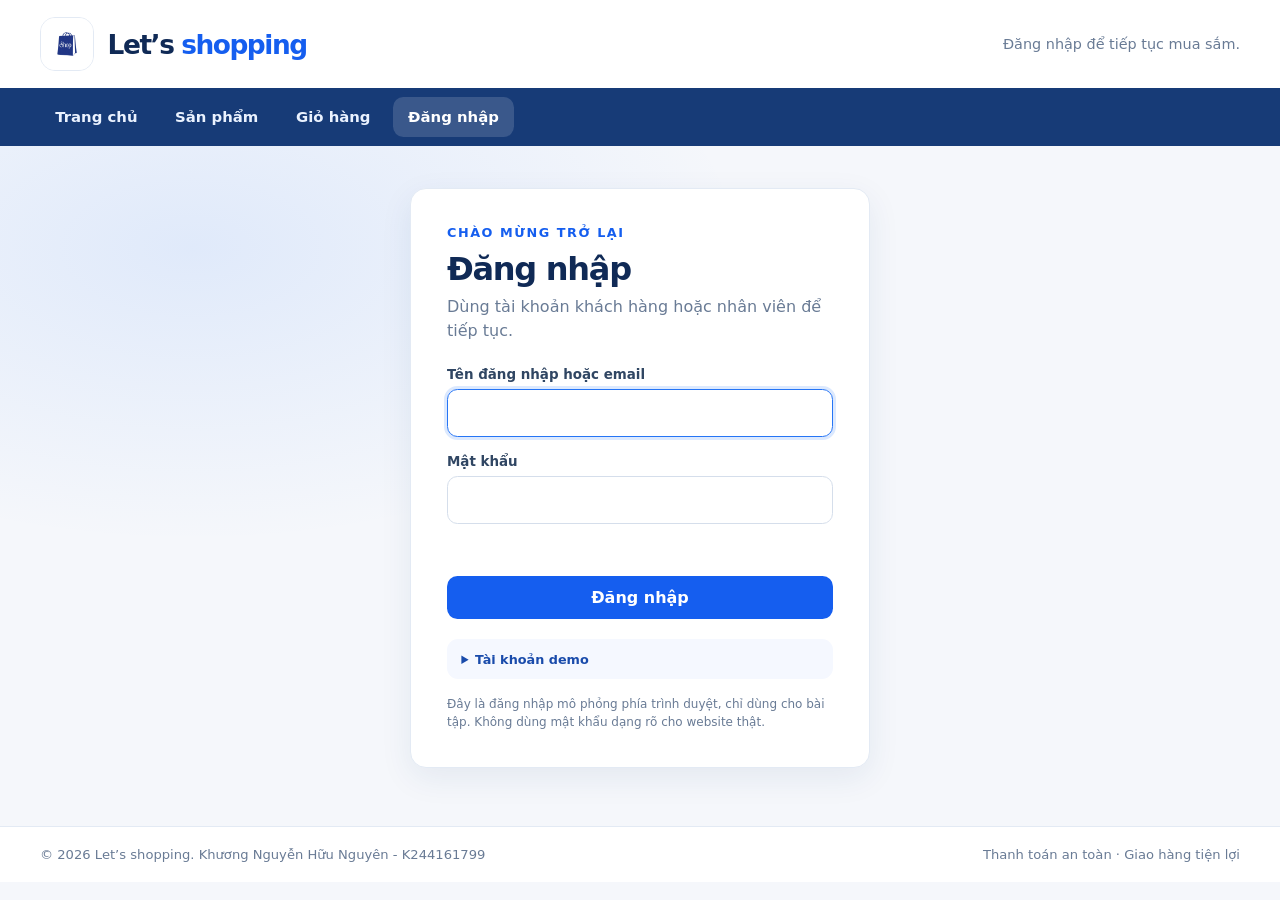
<file: dashboard.html>
<!DOCTYPE html>
<html lang="vi">
<head>
  <meta charset="UTF-8">
  <meta name="viewport" content="width=device-width, initial-scale=1">
  <meta name="description" content="Dashboard nhân viên Let’s shopping: thống kê đơn hàng, doanh thu và sản phẩm đã bán.">
  <meta name="theme-color" content="#155eef">
  <title>Dashboard nhân viên — Let’s shopping</title>
  <link rel="stylesheet" href="css/base.css">
  <link rel="stylesheet" href="css/responsive.css">
  <link rel="stylesheet" href="css/auth.css">
  <link rel="stylesheet" href="css/dashboard.css">
  <script src="js/dashboard.js" defer></script>
</head>
<body>
  <header class="site-header">
    <div class="header-inner">
      <a class="brand" href="index.html" aria-label="Let’s shopping — Trang chủ">
        <img src="logo.jpg" alt="Logo Let’s shopping" width="54" height="54">
        <span class="brand-name">Let’s <span>shopping</span></span>
      </a>
      <p class="header-note" id="staff-welcome">Dashboard nhân viên</p>
    </div>
    <nav class="site-nav" aria-label="Điều hướng chính">
      <div class="nav-inner">
        <a class="nav-link" href="index.html">Trang chủ</a>
        <a class="nav-link" href="index.html#products">Sản phẩm</a>
        <a class="nav-link" href="orders.html">Giỏ hàng</a>
        <a class="nav-link" id="dashboard-account-link" href="login.html">Đăng nhập</a>
      </div>
    </nav>
  </header>

  <main class="dashboard-page">
    <header class="dashboard-heading">
      <div>
        <p class="eyebrow dashboard-eyebrow">Quản lý bán hàng</p>
        <h1>Dashboard nhân viên</h1>
        <p class="dashboard-subtitle">Theo dõi đơn hàng, doanh thu và sản phẩm được khách hàng lựa chọn.</p>
      </div>
      <span class="dashboard-period" id="dashboard-period">Dữ liệu đang tải…</span>
    </header>

    <section class="dashboard-notice" id="dashboard-notice" role="status" aria-live="polite" hidden></section>
    <section class="dashboard-metrics" aria-label="Tổng quan bán hàng">
      <article class="metric-card">
        <span class="metric-label">Tổng đơn hàng</span>
        <strong class="metric-value" id="metric-orders">—</strong>
        <span class="metric-caption" id="metric-order-caption">Đơn trong dữ liệu</span>
      </article>
      <article class="metric-card">
        <span class="metric-label">Đơn đã thanh toán</span>
        <strong class="metric-value" id="metric-paid-orders">—</strong>
        <span class="metric-caption">Không gồm đơn hủy/hoàn</span>
      </article>
      <article class="metric-card metric-card-highlight">
        <span class="metric-label">Doanh thu ghi nhận</span>
        <strong class="metric-value" id="metric-revenue">—</strong>
        <span class="metric-caption">Từ đơn đã thanh toán</span>
      </article>
      <article class="metric-card">
        <span class="metric-label">Sản phẩm đã bán</span>
        <strong class="metric-value" id="metric-units">—</strong>
        <span class="metric-caption">Tổng số lượng trong đơn hợp lệ</span>
      </article>
    </section>

    <section class="dashboard-section" aria-labelledby="top-products-title">
      <div class="section-heading">
        <div>
          <h2 id="top-products-title">Sản phẩm bán chạy</h2>
          <p>Xếp theo số lượng đã bán trong các đơn đã thanh toán.</p>
        </div>
      </div>
      <div class="top-products-grid" id="top-products" aria-live="polite"></div>
    </section>

    <section class="dashboard-section orders-dashboard-section" aria-labelledby="order-history-title">
      <div class="section-heading">
        <div>
          <h2 id="order-history-title">Thống kê đơn hàng</h2>
          <p id="orders-summary">Tổng hợp đơn mẫu và đơn phát sinh từ thanh toán demo.</p>
        </div>
      </div>
      <form class="dashboard-filters" id="dashboard-filters">
        <div class="field">
          <label for="status-filter">Trạng thái</label>
          <select id="status-filter" name="status">
            <option value="">Tất cả trạng thái</option>
            <option value="completed">Hoàn thành</option>
            <option value="shipped">Đang giao</option>
            <option value="processing">Đang xử lý</option>
            <option value="pending">Chờ xử lý</option>
            <option value="cancelled">Đã hủy</option>
            <option value="refunded">Đã hoàn tiền</option>
          </select>
        </div>
        <div class="field">
          <label for="date-from">Từ ngày</label>
          <input id="date-from" name="from" type="date">
        </div>
        <div class="field">
          <label for="date-to">Đến ngày</label>
          <input id="date-to" name="to" type="date">
        </div>
        <button class="button button-primary dashboard-filter-button" type="submit">Lọc đơn hàng</button>
        <button class="button button-secondary dashboard-reset-button" type="reset">Xóa lọc</button>
      </form>
      <p class="dashboard-order-count" id="dashboard-order-count" aria-live="polite"></p>
      <div class="dashboard-table-wrap">
        <table class="orders-table dashboard-table">
          <thead>
            <tr>
              <th scope="col">Mã đơn</th>
              <th scope="col">Ngày tạo</th>
              <th scope="col">Khách hàng</th>
              <th scope="col">Nhân viên</th>
              <th scope="col">Số mặt hàng</th>
              <th scope="col">Tổng tiền</th>
              <th scope="col">Trạng thái</th>
            </tr>
          </thead>
          <tbody id="dashboard-orders"></tbody>
        </table>
      </div>
    </section>
  </main>

  <footer class="site-footer">
    <div class="footer-inner">
      <span>© 2026 Let’s shopping. Khương Nguyễn Hữu Nguyên - K244161799</span>
      <span>Dashboard nhân viên · Dữ liệu demo trên trình duyệt</span>
    </div>
  </footer>
</body>
</html>
</file>
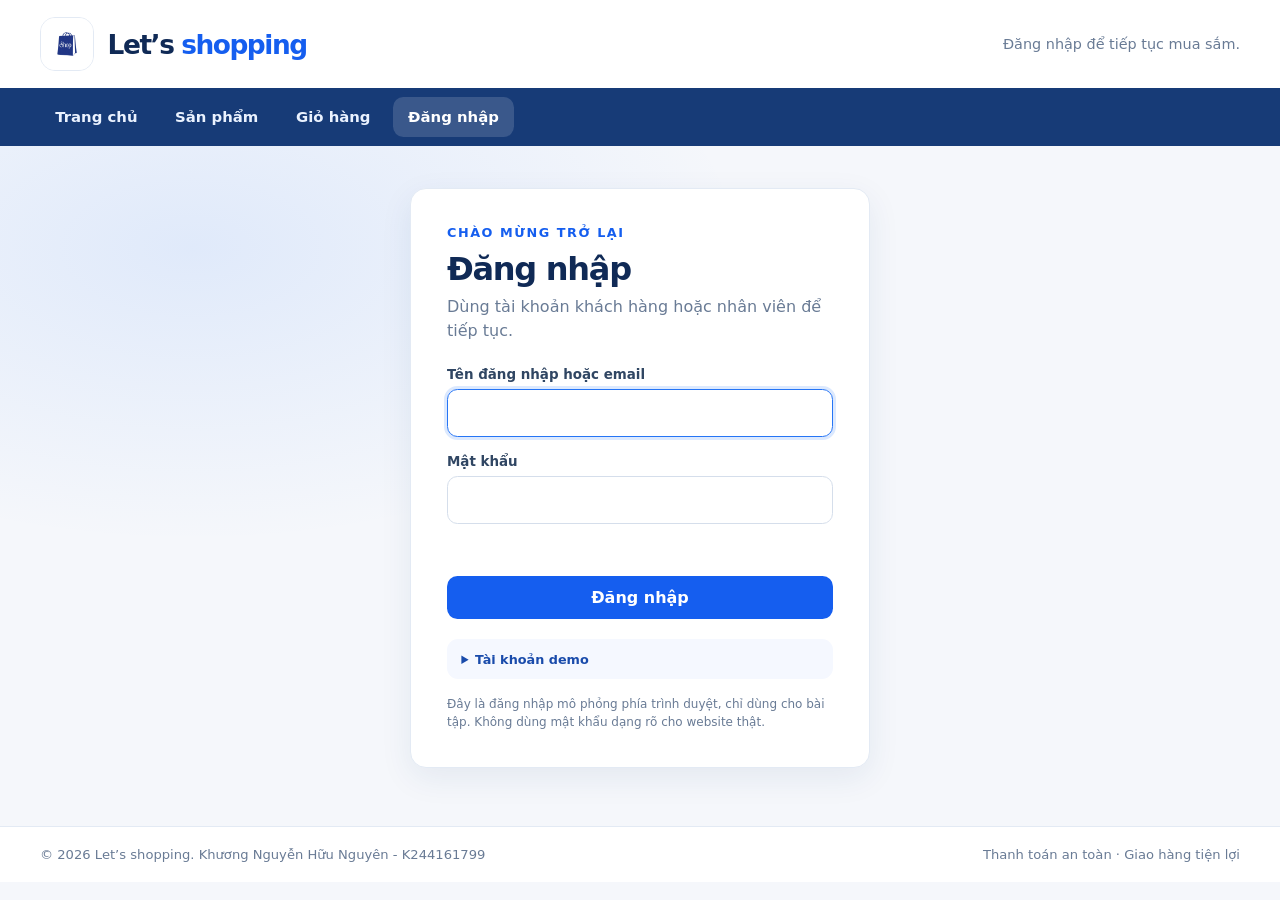
<file: login.html>
<!DOCTYPE html>
<html lang="vi">
<head>
  <meta charset="UTF-8">
  <meta name="viewport" content="width=device-width, initial-scale=1">
  <meta name="description" content="Đăng nhập tài khoản khách hàng hoặc nhân viên Let’s shopping.">
  <meta name="theme-color" content="#155eef">
  <title>Đăng nhập — Let’s shopping</title>
  <link rel="stylesheet" href="css/base.css">
  <link rel="stylesheet" href="css/responsive.css">
  <link rel="stylesheet" href="css/auth.css">
  <script src="js/login.js" defer></script>
</head>
<body>
  <header class="site-header">
    <div class="header-inner">
      <a class="brand" href="index.html" aria-label="Let’s shopping — Trang chủ">
        <img src="logo.jpg" alt="Logo Let’s shopping" width="54" height="54">
        <span class="brand-name">Let’s <span>shopping</span></span>
      </a>
      <p class="header-note">Đăng nhập để tiếp tục mua sắm.</p>
    </div>
    <nav class="site-nav" aria-label="Điều hướng chính">
      <div class="nav-inner">
        <a class="nav-link" href="index.html">Trang chủ</a>
        <a class="nav-link" href="index.html#products">Sản phẩm</a>
        <a class="nav-link" href="orders.html">Giỏ hàng</a>
        <a class="nav-link" href="login.html" aria-current="page">Đăng nhập</a>
      </div>
    </nav>
  </header>

  <main class="auth-page">
    <section class="auth-card" aria-labelledby="login-title">
      <div class="auth-heading">
        <p class="eyebrow">Chào mừng trở lại</p>
        <h1 id="login-title">Đăng nhập</h1>
        <p>Dùng tài khoản khách hàng hoặc nhân viên để tiếp tục.</p>
      </div>
      <form id="login-form">
        <div class="field">
          <label for="username">Tên đăng nhập hoặc email</label>
          <input id="username" name="username" type="text" autocomplete="username" minlength="3" maxlength="120" required autofocus>
        </div>
        <div class="field">
          <label for="password">Mật khẩu</label>
          <input id="password" name="password" type="password" autocomplete="current-password" minlength="8" maxlength="128" required>
        </div>
        <p class="auth-feedback" id="login-feedback" role="status" aria-live="polite"></p>
        <button class="button button-primary auth-submit" type="submit">Đăng nhập</button>
      </form>
      <details class="demo-accounts">
        <summary>Tài khoản demo</summary>
        <p>Khách hàng: <code>customer001</code> / <code>CustDemo!001</code></p>
        <p>Nhân viên: <code>employee01</code> / <code>EmpDemo!01</code></p>
      </details>
      <p class="auth-warning">Đây là đăng nhập mô phỏng phía trình duyệt, chỉ dùng cho bài tập. Không dùng mật khẩu dạng rõ cho website thật.</p>
    </section>
  </main>

  <footer class="site-footer">
    <div class="footer-inner">
      <span>© 2026 Let’s shopping. Khương Nguyễn Hữu Nguyên - K244161799</span>
      <span>Thanh toán an toàn · Giao hàng tiện lợi</span>
    </div>
  </footer>
</body>
</html>
</file>
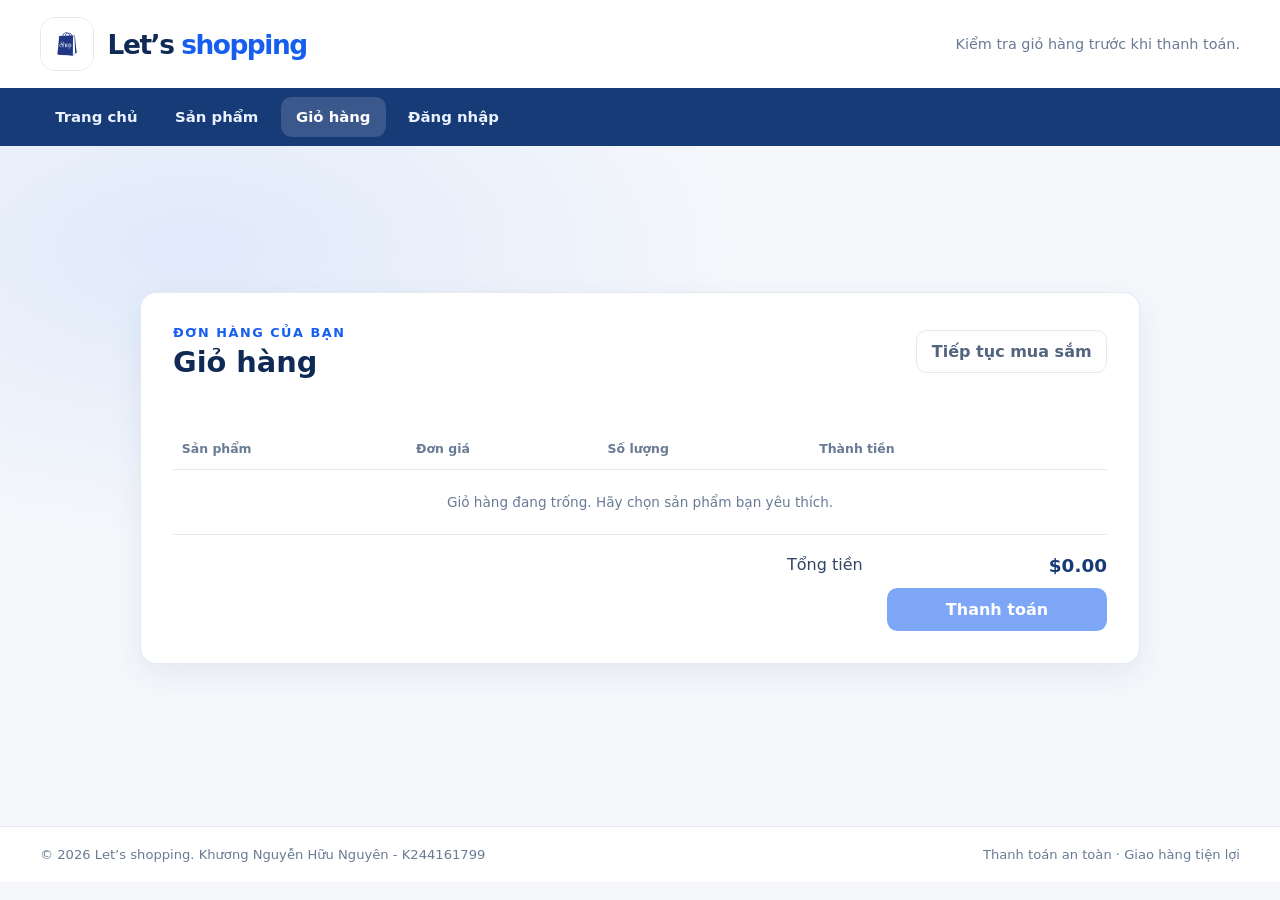
<file: orders.html>
<!DOCTYPE html>
<html lang="vi">
<head>
  <meta charset="UTF-8">
  <meta name="viewport" content="width=device-width, initial-scale=1">
  <meta name="description" content="Xem và cập nhật giỏ hàng Let’s shopping.">
  <meta name="theme-color" content="#155eef">
  <title>Giỏ hàng — Let’s shopping</title>
  <link rel="stylesheet" href="css/base.css">
  <link rel="stylesheet" href="css/responsive.css">
  <link rel="stylesheet" href="css/auth.css">
  <script src="js/orders.js" defer></script>
</head>
<body>
  <header class="site-header">
    <div class="header-inner">
      <a class="brand" href="index.html" aria-label="Let’s shopping — Trang chủ">
        <img src="logo.jpg" alt="Logo Let’s shopping" width="54" height="54">
        <span class="brand-name">Let’s <span>shopping</span></span>
      </a>
      <p class="header-note">Kiểm tra giỏ hàng trước khi thanh toán.</p>
    </div>
    <nav class="site-nav" aria-label="Điều hướng chính">
      <div class="nav-inner">
        <a class="nav-link" href="index.html">Trang chủ</a>
        <a class="nav-link" href="index.html#products">Sản phẩm</a>
        <a class="nav-link" href="orders.html" aria-current="page">Giỏ hàng</a>
        <a class="nav-link" href="login.html">Đăng nhập</a>
      </div>
    </nav>
  </header>
  <main class="auth-page">
    <section class="orders-card" aria-labelledby="orders-title">
      <header class="orders-heading">
        <div>
          <p class="eyebrow">Đơn hàng của bạn</p>
          <h1 id="orders-title">Giỏ hàng</h1>
        </div>
        <a class="button button-secondary" href="index.html#products">Tiếp tục mua sắm</a>
      </header>
      <p class="orders-feedback" id="orders-feedback" role="status" aria-live="polite"></p>
      <div class="orders-table-wrap">
        <table class="orders-table">
          <thead>
            <tr>
              <th scope="col">Sản phẩm</th>
              <th scope="col">Đơn giá</th>
              <th scope="col">Số lượng</th>
              <th scope="col">Thành tiền</th>
              <th scope="col"><span class="visually-hidden">Thao tác</span></th>
            </tr>
          </thead>
          <tbody id="cart-table-body"></tbody>
        </table>
      </div>
      <div class="orders-summary">
        <p>Tổng tiền <strong id="cart-grand-total">$0.00</strong></p>
        <button class="button button-primary" id="orders-checkout" type="button" disabled>Thanh toán</button>
      </div>
    </section>
  </main>
  <footer class="site-footer">
    <div class="footer-inner">
      <span>© 2026 Let’s shopping. Khương Nguyễn Hữu Nguyên - K244161799</span>
      <span>Thanh toán an toàn · Giao hàng tiện lợi</span>
    </div>
  </footer>
</body>
</html>
</file>
<file: css/base.css>
:root {
      color-scheme: light;
      --blue-950: #102a56;
      --blue-900: #173b77;
      --blue-800: #194bab;
      --blue-700: #155eef;
      --blue-600: #2675f5;
      --blue-100: #eaf2ff;
      --blue-50: #f5f8ff;
      --ink: #172b4d;
      --muted: #697b95;
      --line: #e3eaf4;
      --surface: #ffffff;
      --page: #f5f7fb;
      --success: #07805b;
      --shadow: 0 10px 32px rgb(23 59 119 / 8%);
      font-family: Inter, ui-sans-serif, system-ui, -apple-system, BlinkMacSystemFont, "Segoe UI", sans-serif;
      font-synthesis: none;
      text-rendering: optimizeLegibility;
    }

    * { box-sizing: border-box; }
    html { scroll-behavior: smooth; }
    body { margin: 0; background: var(--page); color: var(--ink); }
    button, input, select { font: inherit; }
    a { color: inherit; }
    .skip-link {
      position: absolute;
      top: -4rem;
      left: 1rem;
      z-index: 10;
      padding: .75rem 1rem;
      border-radius: .6rem;
      background: #fff;
      color: var(--blue-900);
    }
    .skip-link:focus { top: 1rem; }

    .site-header { background: var(--surface); }
    .header-inner, .nav-inner, .page-shell, .footer-inner {
      width: min(1200px, calc(100% - 40px));
      margin-inline: auto;
    }
    .header-inner {
      display: flex;
      align-items: center;
      justify-content: space-between;
      min-height: 88px;
      gap: 1.5rem;
    }
    .brand {
      display: inline-flex;
      align-items: center;
      gap: .85rem;
      min-width: 0;
      text-decoration: none;
    }
    .brand img {
      width: 54px;
      height: 54px;
      border: 1px solid var(--line);
      border-radius: 15px;
      object-fit: cover;
    }
    .brand-name {
      color: var(--blue-950);
      font-size: clamp(1.2rem, 3vw, 1.65rem);
      font-weight: 800;
      letter-spacing: -.055em;
      white-space: nowrap;
    }
    .brand-name span { color: var(--blue-700); }
    .header-note { color: var(--muted); font-size: .9rem; }

    .site-nav { position: relative; z-index: 20; background: var(--blue-900); }
    .nav-inner {
      display: flex;
      align-items: center;
      gap: .45rem;
      min-height: 58px;
    }
    .nav-link {
      display: inline-flex;
      align-items: center;
      min-height: 40px;
      padding: .55rem .95rem;
      border-radius: .65rem;
      color: #eaf2ff;
      font-size: .93rem;
      font-weight: 650;
      text-decoration: none;
      transition: background-color .18s ease, color .18s ease;
    }
    .nav-link[hidden] { display: none; }
    .cart-menu { position: relative; }
    .cart-toggle { border: 0; background: transparent; cursor: pointer; font-family: inherit; }
    .mini-cart {
      position: absolute;
      z-index: 1000;
      top: calc(100% + .55rem);
      right: 0;
      width: min(390px, calc(100vw - 28px));
      overflow: hidden;
      border: 1px solid var(--line);
      border-radius: .9rem;
      background: var(--surface);
      color: var(--ink);
      box-shadow: 0 18px 48px rgb(16 42 86 / 23%);
    }
    .mini-cart[hidden] { display: none; }
    .mini-cart-header { display: flex; align-items: center; justify-content: space-between; padding: 1rem 1rem .75rem; border-bottom: 1px solid var(--line); }
    .mini-cart-header h2 { margin: 0; color: var(--blue-950); font-size: 1rem; }
    .mini-cart-close { width: 32px; height: 32px; border: 0; border-radius: 50%; background: var(--blue-50); color: var(--blue-900); font-size: 1.25rem; cursor: pointer; }
    .mini-cart-items { display: grid; max-height: 300px; overflow-y: auto; padding: .25rem 1rem; }
    .mini-cart-item { display: grid; grid-template-columns: 48px minmax(0, 1fr) auto; align-items: center; gap: .7rem; padding: .75rem 0; border-bottom: 1px solid var(--line); }
    .mini-cart-image { width: 48px; height: 48px; padding: .2rem; border-radius: .4rem; background: #f8faff; object-fit: contain; }
    .mini-cart-item-details { display: grid; min-width: 0; gap: .2rem; font-size: .75rem; }
    .mini-cart-item-details strong { overflow: hidden; color: var(--blue-950); text-overflow: ellipsis; white-space: nowrap; }
    .mini-cart-item-details span { color: var(--muted); }
    .mini-cart-remove { padding: .25rem; border: 0; background: transparent; color: #b54708; font-size: .75rem; cursor: pointer; }
    .mini-cart-empty { margin: 0; padding: 1rem 0; color: var(--muted); font-size: .88rem; text-align: center; }
    .mini-cart-empty[hidden] { display: none; }
    .mini-cart-footer { padding: .85rem 1rem 1rem; background: #fbfcff; }
    .mini-cart-total, .checkout-total { display: flex; justify-content: space-between; gap: 1rem; margin: 0 0 .75rem; color: #304663; font-size: .9rem; }
    .mini-cart-total strong, .checkout-total strong { color: var(--blue-900); font-size: 1.05rem; }
    .mini-cart-checkout { width: 100%; }
    .mini-cart-checkout:disabled { cursor: not-allowed; opacity: .55; }
    .mini-cart-view-all { display: block; margin-top: .7rem; color: var(--blue-700); font-size: .82rem; font-weight: 700; text-align: center; text-decoration: none; }
    .mini-cart-view-all:hover { text-decoration: underline; }
    .mini-cart-note { margin: .55rem 0 0; color: #a13d1e; font-size: .78rem; line-height: 1.4; }
    .nav-link:hover, .nav-link:focus-visible, .nav-link[aria-current="page"] {
      background: rgb(255 255 255 / 15%);
      color: #fff;
      outline: none;
    }
    .cart-count {
      display: inline-grid;
      min-width: 1.35rem;
      height: 1.35rem;
      margin-left: .45rem;
      padding-inline: .25rem;
      place-items: center;
      border-radius: 99px;
      background: #fff;
      color: var(--blue-900);
      font-size: .75rem;
      font-weight: 800;
    }

    .page-shell { padding-block: 2rem 3.5rem; }
    .hero {
      position: relative;
      overflow: hidden;
      display: flex;
      align-items: center;
      justify-content: space-between;
      gap: 1.5rem;
      min-height: 205px;
      margin-bottom: 1.75rem;
      padding: clamp(1.5rem, 5vw, 3rem);
      border-radius: 1.25rem;
      background: linear-gradient(115deg, #123f91 0%, #155eef 58%, #6aa9ff 100%);
      box-shadow: var(--shadow);
      color: white;
    }
    .hero::after {
      position: absolute;
      top: -100px;
      right: -40px;
      width: 330px;
      height: 330px;
      border: 1px solid rgb(255 255 255 / 20%);
      border-radius: 50%;
      box-shadow: 0 0 0 38px rgb(255 255 255 / 6%), 0 0 0 78px rgb(255 255 255 / 5%);
      content: "";
      pointer-events: none;
    }
    .hero-copy { position: relative; z-index: 1; max-width: 640px; }
    .eyebrow {
      margin: 0 0 .65rem;
      color: #dceaff;
      font-size: .8rem;
      font-weight: 750;
      letter-spacing: .12em;
      text-transform: uppercase;
    }
    .hero h1 {
      margin: 0;
      font-size: clamp(1.75rem, 4vw, 2.8rem);
      letter-spacing: -.045em;
      line-height: 1.12;
    }
    .hero p:last-child { margin: .8rem 0 0; color: #e9f1ff; line-height: 1.6; }
    .hero-mark {
      position: relative;
      z-index: 1;
      display: grid;
      width: 104px;
      height: 104px;
      flex: 0 0 auto;
      place-items: center;
      border: 1px solid rgb(255 255 255 / 35%);
      border-radius: 28px;
      background: rgb(255 255 255 / 13%);
      font-size: 3rem;
      transform: rotate(7deg);
    }

    .content-layout {
      display: grid;
      grid-template-columns: 268px minmax(0, 1fr);
      align-items: start;
      gap: 1.5rem;
    }
    .filter-backdrop { display: none; }
    .filter-panel, .catalog-panel {
      border: 1px solid var(--line);
      border-radius: 1rem;
      background: var(--surface);
      box-shadow: var(--shadow);
    }
    .filter-panel { position: sticky; top: 1rem; padding: 1.25rem; }
    .filter-heading {
      display: flex;
      align-items: center;
      justify-content: space-between;
      gap: .5rem;
      margin-bottom: 1.25rem;
    }
    .filter-heading h2 { margin: 0; color: var(--blue-950); font-size: 1.12rem; }
    .filter-heading-actions { display: flex; align-items: center; gap: .5rem; }
    .filter-icon { color: var(--blue-700); font-size: 1.25rem; }
    .mobile-filter-close { display: none; }
    .field {     margin-bottom: 1.05rem;
    }
    .filter-fieldset {
    margin-inline: 0;
    padding: 0;
    border: 0; }
    .field label, .field legend {
      display: block;
      margin-bottom: .45rem;
      color: #304663;
      font-size: .84rem;
      font-weight: 700;
    }
    .field input, .field select {
      width: 100%;
      min-height: 44px;
      padding: .65rem .75rem;
      border: 1px solid #d5deeb;
      border-radius: .65rem;
      background: #fff;
      color: var(--ink);
    }
    .field input::placeholder { color: #91a0b5; }
    .field input:focus, .field select:focus {
      border-color: var(--blue-600);
      outline: 3px solid rgb(38 117 245 / 16%);
    }
    .price-fields { display: grid; grid-template-columns: 1fr 1fr; gap: .6rem; }
    .price-fields label { font-size: .76rem; }
    .price-fields input { min-width: 0; }
    .field-hint { margin: .4rem 0 0; color: var(--muted); font-size: .75rem; line-height: 1.45; }
    .stock-check {
      display: flex;
      align-items: center;
      gap: .55rem;
      margin: .1rem 0 1.1rem;
      color: #304663;
      font-size: .84rem;
      font-weight: 600;
    }
    .stock-check input { width: 17px; height: 17px; accent-color: var(--blue-700); }
    .filter-actions { display: grid; grid-template-columns: 1fr auto; gap: .6rem; }
    .button {
      display: inline-flex;
      align-items: center;
      justify-content: center;
      min-height: 43px;
      padding: .65rem .9rem;
      border: 1px solid transparent;
      border-radius: .65rem;
      font-weight: 750;
      text-decoration: none;
      cursor: pointer;
      transition: transform .15s ease, background-color .15s ease;
    }
    .button:hover { transform: translateY(-1px); }
    .button-primary { background: var(--blue-700); color: #fff; }
    .button-primary:hover { background: var(--blue-800); }
    .button-secondary { border-color: var(--line); background: #fff; color: #52647e; }
    .button-secondary:hover { background: var(--blue-50); }
    .button:focus-visible { outline: 3px solid rgb(38 117 245 / 30%); outline-offset: 2px; }

    .catalog-panel { min-width: 0; padding: clamp(1rem, 2vw, 1.5rem); }
    .catalog-header {
      display: flex;
      align-items: end;
      justify-content: space-between;
      gap: 1rem;
      margin-bottom: 1.2rem;
    }
    .catalog-tools { display: flex; align-items: center; gap: .75rem; }
    .mobile-filter-toggle { display: none; }
    .catalog-header h2 { margin: 0; color: var(--blue-950); font-size: 1.45rem; letter-spacing: -.035em; }
    .catalog-header p { margin: .35rem 0 0; color: var(--muted); font-size: .88rem; }
    .result-count { color: var(--blue-800); font-size: .84rem; font-weight: 750; white-space: nowrap; }
    .product-grid {
      display: grid;
      grid-template-columns: repeat(4, minmax(0, 1fr));
      gap: 1rem;
    }
    .product-card {
      display: grid;
      min-width: 0;
      grid-template-rows: 132px minmax(0, 1fr);
      overflow: hidden;
      border: 1px solid var(--line);
      border-radius: .9rem;
      background: #fff;
      transition: box-shadow .2s ease, transform .2s ease;
    }
    .product-card:hover { box-shadow: 0 12px 28px rgb(23 59 119 / 12%); transform: translateY(-3px); }
    .product-image-wrap {
      position: relative;
      display: grid;
      min-width: 0;
      min-height: 0;
      overflow: hidden;
      place-items: center;
      background: #f8faff;
    }
    .product-image {
      position: absolute;
      inset: .65rem;
      display: block;
      width: calc(100% - 1.3rem);
      height: calc(100% - 1.3rem);
      max-width: calc(100% - 1.3rem);
      max-height: calc(100% - 1.3rem);
      object-fit: contain;
    }
    .product-rating-badge {
      position: absolute;
      z-index: 1;
      top: .55rem;
      left: .55rem;
      display: inline-flex;
      align-items: center;
      gap: .2rem;
      padding: .3rem .48rem;
      border: 1px solid rgb(255 255 255 / 75%);
      border-radius: 99px;
      background: rgb(255 255 255 / 94%);
      color: #9a6300;
      box-shadow: 0 2px 8px rgb(16 42 86 / 12%);
      font-size: .75rem;
      font-weight: 800;
    }
    .product-info {
      display: flex;
      min-width: 0;
      flex-direction: column;
      padding: .85rem;
      border-top: 1px solid var(--line);
    }
    .product-category {
      margin: 0 0 .45rem;
      color: var(--blue-700);
      font-size: .68rem;
      font-weight: 800;
      letter-spacing: .08em;
      text-transform: uppercase;
    }
    .product-title {
      display: -webkit-box;
      overflow: hidden;
      min-height: 2.7em;
      margin: 0;
      color: #203653;
      font-size: .88rem;
      font-weight: 700;
      line-height: 1.4;
      -webkit-box-orient: vertical;
      -webkit-line-clamp: 2;
    }
    .product-rating { margin: .55rem 0; color: #d58b00; font-size: .8rem; }
    .product-rating span { color: var(--muted); }
    .product-meta { display: flex; align-items: center; justify-content: space-between; gap: .5rem; margin-top: auto; }
    .product-price { color: var(--blue-900); font-size: 1.08rem; font-weight: 850; }
    .product-color { overflow-wrap: anywhere; color: var(--muted); font-size: .74rem; text-align: right; }
    .product-stock { margin: .5rem 0 .7rem; color: var(--success); font-size: .74rem; font-weight: 650; }
    .product-stock.out-of-stock { color: #b54708; }
    .product-actions { display: grid; grid-template-columns: repeat(2, minmax(0, 1fr)); gap: .45rem; }
    .product-actions .add-button { grid-column: 1 / -1; }
    .product-actions .button { min-width: 0; min-height: 39px; padding: .45rem .35rem; font-size: .72rem; line-height: 1.25; text-align: center; }
    .rating-detail-button { border-color: var(--line); background: #fff; color: var(--blue-800); }
    .rating-detail-button:hover { background: var(--blue-50); }
    .product-actions .button:disabled { cursor: not-allowed; opacity: .55; }
    .quick-view-dialog {
      width: min(680px, calc(100% - 32px));
      max-width: none;
      max-height: min(85vh, 760px);
      padding: 0;
      overflow: auto;
      border: 0;
      border-radius: 1rem;
      background: var(--surface);
      color: var(--ink);
      box-shadow: 0 24px 70px rgb(16 42 86 / 25%);
    }
    .quick-view-dialog::backdrop { background: rgb(16 42 86 / 58%); backdrop-filter: blur(3px); }
    .quick-view-content { position: relative; display: grid; grid-template-columns: minmax(0, .9fr) minmax(0, 1.1fr); }
    .quick-view-image { width: 100%; height: 100%; min-height: 300px; padding: 1.5rem; background: #f8faff; object-fit: contain; }
    .quick-view-details { align-self: center; padding: 2rem 1.5rem; }
    .quick-view-details h2 { margin: 0; color: var(--blue-950); font-size: 1.35rem; line-height: 1.3; }
    .quick-view-description { max-height: 8rem; overflow: auto; color: var(--muted); font-size: .9rem; line-height: 1.6; }
    .quick-view-variant { color: #304663; font-size: .86rem; font-weight: 650; }
    .quick-view-close-form { position: absolute; z-index: 1; top: .65rem; right: .65rem; }
    .quick-view-close { display: grid; width: 38px; height: 38px; padding: 0; place-items: center; border: 0; border-radius: 50%; background: #fff; color: var(--blue-950); box-shadow: 0 2px 10px rgb(16 42 86 / 14%); font-size: 1.6rem; cursor: pointer; }
    .rating-detail-dialog {
      width: min(540px, calc(100% - 32px));
      max-width: none;
      max-height: 85vh;
      padding: 0;
      overflow: auto;
      border: 0;
      border-radius: 1rem;
      background: var(--surface);
      color: var(--ink);
      box-shadow: 0 24px 70px rgb(16 42 86 / 25%);
    }
    .rating-detail-dialog::backdrop { background: rgb(16 42 86 / 58%); backdrop-filter: blur(3px); }
    .rating-detail-content { position: relative; padding: 1.5rem; }
    .rating-detail-content h2 { margin: 0; padding-right: 2rem; color: var(--blue-950); font-size: 1.25rem; }
    .rating-detail-summary { color: var(--muted); font-size: .88rem; }
    .rating-review-list { display: grid; gap: .7rem; margin: 1rem 0 0; padding: 0; list-style: none; }
    .rating-review { padding: .8rem; border: 1px solid var(--line); border-radius: .7rem; background: #fbfcff; }
    .rating-review-header { display: flex; align-items: center; justify-content: space-between; gap: .75rem; }
    .rating-review-customer { color: var(--blue-950); font-size: .88rem; font-weight: 750; }
    .rating-review-score { color: #a76b00; font-size: .84rem; font-weight: 750; white-space: nowrap; }
    .rating-review-date { margin: .25rem 0; color: var(--muted); font-size: .74rem; }
    .rating-review-comment { margin: .35rem 0 0; color: #304663; font-size: .85rem; line-height: 1.5; }
    .checkout-dialog {
      width: min(600px, calc(100% - 32px));
      max-width: none;
      max-height: 90vh;
      padding: 0;
      overflow: auto;
      border: 0;
      border-radius: 1rem;
      background: var(--surface);
      color: var(--ink);
      box-shadow: 0 24px 70px rgb(16 42 86 / 25%);
    }
    .checkout-dialog::backdrop { background: rgb(16 42 86 / 58%); backdrop-filter: blur(3px); }
    .checkout-content { position: relative; padding: 1.75rem; }
    .checkout-close-form { position: absolute; top: .65rem; right: .65rem; }
    .checkout-content h2 { margin: 0; color: var(--blue-950); font-size: 1.4rem; }
    .checkout-description { margin: .45rem 0 1.1rem; color: var(--muted); font-size: .88rem; }
    .checkout-fields { display: grid; grid-template-columns: 1fr 1fr; gap: 0 1rem; }
    .checkout-fields .field { min-width: 0; }
    .checkout-fields input { min-width: 0; }
    .checkout-address-field { grid-column: 1 / -1; }
    .validation-message { display: block; min-height: 1.1rem; margin-top: .3rem; color: #b42318; font-size: .74rem; }
    .checkout-feedback { min-height: 1.3rem; color: var(--success); font-size: .85rem; font-weight: 700; }
    .checkout-submit { width: 100%; }
    .empty-state, .loading-state, .error-state {
      grid-column: 1 / -1;
      padding: 2.5rem 1rem;
      border: 1px dashed #cbd8eb;
      border-radius: .85rem;
      color: var(--muted);
      line-height: 1.6;
      text-align: center;
    }
    .error-state { border-color: #f1c7bb; background: #fff9f7; color: #8c3520; }
    .error-state code { color: #692414; }
    .site-footer { border-top: 1px solid var(--line); background: #fff; }
    .footer-inner {
      display: flex;
      justify-content: space-between;
      gap: 1rem;
      padding-block: 1.25rem;
      color: var(--muted);
      font-size: .82rem;
    }
</file>
<file: css/responsive.css>
@media (max-width: 1100px) {
      .content-layout { grid-template-columns: 235px minmax(0, 1fr); gap: 1rem; }
      .product-grid { grid-template-columns: repeat(2, minmax(0, 1fr)); }
      .product-card { grid-template-rows: 150px minmax(0, 1fr); }
      .filter-panel { padding: 1rem; }
    }

@media (max-width: 650px) {
      .header-inner, .nav-inner, .page-shell, .footer-inner { width: min(100% - 28px, 1200px); }
      .header-inner { min-height: 74px; }
      .brand img { width: 46px; height: 46px; }
      .header-note { display: none; }
      .nav-inner { flex-wrap: wrap; gap: .15rem; padding-block: .4rem; }
      .nav-link { flex: 0 0 auto; min-height: 38px; padding-inline: .62rem; font-size: .82rem; }
      .mini-cart { top: calc(100% + .35rem); }
      .page-shell { padding-top: 1.25rem; }
      .hero { min-height: 190px; margin-bottom: 1rem; }
      .hero-mark { width: 68px; height: 68px; border-radius: 20px; font-size: 2rem; }
      .content-layout { grid-template-columns: minmax(0, 1fr); }
      .filter-panel {
        position: fixed;
        z-index: 60;
        inset: 0 auto 0 0;
        width: min(320px, 86vw);
        max-height: 100dvh;
        overflow-y: auto;
        border-radius: 0 1rem 1rem 0;
        padding: 1rem;
        transform: translateX(-105%);
        transition: transform .22s ease;
        visibility: hidden;
      }
      .filter-panel.is-open { transform: translateX(0); visibility: visible; }
      .filter-panel.is-open { pointer-events: auto; }
      .mobile-filter-close {
        display: inline-grid;
        width: 34px;
        height: 34px;
        padding: 0;
        place-items: center;
        border: 0;
        border-radius: 50%;
        background: var(--blue-50);
        color: var(--blue-900);
        font-size: 1.35rem;
        cursor: pointer;
      }
      .filter-backdrop.is-visible {
        position: fixed;
        z-index: 55;
        inset: 0;
        display: block;
        border: 0;
        background: rgb(16 42 86 / 48%);
      }
      .catalog-header { align-items: start; flex-direction: row; gap: .5rem; }
      .catalog-tools { align-items: flex-end; flex-direction: column; gap: .45rem; }
      .mobile-filter-toggle { display: inline-flex; min-height: 36px; padding: .4rem .65rem; font-size: .78rem; }
      .result-count { margin: 0; font-size: .75rem; }
      .product-grid { grid-template-columns: 1fr; gap: .85rem; }
      .product-card { grid-template-rows: 175px minmax(0, 1fr); }
      .product-info { padding: .7rem; }
      .product-title { font-size: .8rem; }
      .product-price { font-size: .95rem; }
      .product-color { font-size: .68rem; }
      .product-actions .button { min-height: 42px; font-size: .82rem; }
      .quick-view-content { grid-template-columns: 1fr; }
      .quick-view-image { height: 190px; min-height: 0; padding: 1rem; }
      .quick-view-details { padding: 1.25rem; }
      .rating-detail-content { padding: 1.2rem; }
      .checkout-content { padding: 1.4rem 1rem 1rem; }
      .checkout-fields { grid-template-columns: 1fr; gap: 0; }
      .checkout-address-field { grid-column: auto; }
      .footer-inner { flex-direction: column; gap: .35rem; }
    }

@media (prefers-reduced-motion: reduce) {
      *, *::before, *::after { scroll-behavior: auto !important; transition-duration: .01ms !important; }
    }
</file>
<file: css/auth.css>
.auth-page {
  display: grid;
  min-height: calc(100vh - 220px);
  padding: 2rem 1rem 3rem;
  place-items: center;
  background:
    radial-gradient(ellipse at 15% 15%, rgb(38 117 245 / 10%), transparent 36%),
    var(--page);
}

.auth-card {
  width: min(460px, 100%);
  padding: clamp(1.4rem, 5vw, 2.25rem);
  border: 1px solid var(--line);
  border-radius: 1rem;
  background: var(--surface);
  box-shadow: var(--shadow);
}

.auth-heading { margin-bottom: 1.5rem; }
.auth-heading .eyebrow { color: var(--blue-700); }
.auth-heading h1 { margin: 0; color: var(--blue-950); font-size: 2rem; letter-spacing: -.04em; }
.auth-heading > p:last-child { margin: .45rem 0 0; color: var(--muted); line-height: 1.5; }
.auth-card .field input { min-height: 48px; }
.auth-submit { width: 100%; }
.auth-feedback { min-height: 1.3rem; color: #b42318; font-size: .86rem; line-height: 1.45; }
.auth-feedback.is-success { color: var(--success); }
.demo-accounts { margin-top: 1.25rem; padding: .8rem .9rem; border-radius: .7rem; background: var(--blue-50); color: #304663; font-size: .8rem; }
.demo-accounts summary { color: var(--blue-800); font-weight: 750; cursor: pointer; }
.demo-accounts p { margin: .6rem 0 0; }
.demo-accounts code { color: var(--blue-950); font-weight: 700; }
.auth-warning { margin: 1rem 0 0; color: var(--muted); font-size: .75rem; line-height: 1.5; }

.orders-card {
  width: min(1000px, 100%);
  padding: clamp(1.2rem, 4vw, 2rem);
  border: 1px solid var(--line);
  border-radius: 1rem;
  background: var(--surface);
  box-shadow: var(--shadow);
}

.orders-heading { display: flex; align-items: center; justify-content: space-between; gap: 1rem; margin-bottom: 1rem; }
.orders-heading .eyebrow { margin-bottom: .35rem; color: var(--blue-700); }
.orders-heading h1 { margin: 0; color: var(--blue-950); font-size: 1.8rem; }
.orders-table-wrap { overflow-x: auto; }
.orders-table { width: 100%; border-collapse: collapse; text-align: left; }
.orders-table th, .orders-table td { padding: .8rem .55rem; border-bottom: 1px solid var(--line); vertical-align: middle; }
.orders-table th { color: var(--muted); font-size: .78rem; }
.orders-table td { color: #304663; font-size: .85rem; }
.orders-product-name { display: block; color: var(--blue-950); font-weight: 700; }
.orders-product-variant { display: block; margin-top: .2rem; color: var(--muted); font-size: .75rem; }
.orders-quantity { display: inline-flex; align-items: center; gap: .45rem; }
.orders-quantity button, .orders-remove {
  display: inline-grid;
  min-width: 30px;
  min-height: 30px;
  place-items: center;
  border: 1px solid var(--line);
  border-radius: .45rem;
  background: #fff;
  color: var(--blue-800);
  cursor: pointer;
}
.orders-remove { padding: .25rem .55rem; color: #b54708; }
.orders-empty { padding: 1.5rem .5rem !important; color: var(--muted) !important; text-align: center; }
.orders-summary { display: grid; justify-items: end; gap: .8rem; padding-top: 1.25rem; }
.orders-summary p { display: flex; width: min(320px, 100%); justify-content: space-between; margin: 0; color: #304663; }
.orders-summary strong { color: var(--blue-900); font-size: 1.15rem; }
.orders-summary .button { min-width: 220px; }
.orders-summary .button:disabled { cursor: not-allowed; opacity: .55; }
.orders-feedback { min-height: 1.2rem; color: #a13d1e; font-size: .85rem; }
.visually-hidden { position: absolute; width: 1px; height: 1px; overflow: hidden; clip: rect(0, 0, 0, 0); white-space: nowrap; clip-path: inset(50%); }

@media (max-width: 650px) {
  .orders-heading { align-items: start; flex-direction: column; }
  .orders-table th, .orders-table td { padding: .65rem .35rem; font-size: .76rem; }
}
</file>
<file: css/dashboard.css>
.dashboard-page {
  width: min(1200px, calc(100% - 40px));
  margin-inline: auto;
  padding-block: 2rem 3.5rem;
}

.dashboard-heading {
  display: flex;
  align-items: end;
  justify-content: space-between;
  gap: 1.5rem;
  margin-bottom: 1.5rem;
}

.dashboard-eyebrow { color: var(--blue-700); }
.dashboard-heading h1 { margin: 0; color: var(--blue-950); font-size: clamp(1.7rem, 4vw, 2.4rem); letter-spacing: -.045em; }
.dashboard-subtitle { margin: .55rem 0 0; color: var(--muted); line-height: 1.5; }
.dashboard-period { padding: .5rem .75rem; border: 1px solid var(--line); border-radius: 99px; background: #fff; color: var(--blue-800); font-size: .78rem; font-weight: 700; white-space: nowrap; }
.dashboard-notice { margin-bottom: 1rem; padding: .9rem 1rem; border: 1px solid #f1c7bb; border-radius: .7rem; background: #fff9f7; color: #8c3520; line-height: 1.5; }
.dashboard-notice[hidden] { display: none; }
.dashboard-metrics { display: grid; grid-template-columns: repeat(4, minmax(0, 1fr)); gap: 1rem; margin-bottom: 1.5rem; }
.metric-card { display: grid; min-width: 0; gap: .55rem; padding: 1.2rem; border: 1px solid var(--line); border-radius: .9rem; background: #fff; box-shadow: var(--shadow); }
.metric-card-highlight { border-color: #b7d0ff; background: linear-gradient(145deg, #fff, #f1f6ff); }
.metric-label { color: var(--muted); font-size: .82rem; font-weight: 700; }
.metric-value { overflow-wrap: anywhere; color: var(--blue-950); font-size: clamp(1.35rem, 3vw, 1.9rem); letter-spacing: -.04em; }
.metric-caption { color: #8795a9; font-size: .72rem; line-height: 1.4; }
.dashboard-section { margin-top: 1.25rem; padding: clamp(1rem, 2.5vw, 1.5rem); border: 1px solid var(--line); border-radius: 1rem; background: #fff; box-shadow: var(--shadow); }
.section-heading { display: flex; align-items: center; justify-content: space-between; gap: 1rem; margin-bottom: 1rem; }
.section-heading h2 { margin: 0; color: var(--blue-950); font-size: 1.2rem; }
.section-heading p { margin: .35rem 0 0; color: var(--muted); font-size: .82rem; line-height: 1.45; }
.top-products-grid { display: grid; grid-template-columns: repeat(3, minmax(0, 1fr)); gap: .85rem; }
.top-product { min-width: 0; padding: .85rem; border: 1px solid var(--line); border-radius: .75rem; background: #fbfcff; }
.top-product-header { display: flex; align-items: start; justify-content: space-between; gap: .6rem; }
.top-product-rank { display: grid; width: 28px; height: 28px; flex: 0 0 auto; place-items: center; border-radius: 50%; background: var(--blue-100); color: var(--blue-800); font-size: .75rem; font-weight: 800; }
.top-product-name { display: -webkit-box; min-height: 2.7em; overflow: hidden; margin: 0; color: #203653; font-size: .82rem; font-weight: 750; line-height: 1.4; -webkit-box-orient: vertical; -webkit-line-clamp: 2; }
.top-product-units { color: var(--blue-800); font-size: .75rem; font-weight: 750; white-space: nowrap; }
.top-product-track { height: 7px; margin-top: .75rem; overflow: hidden; border-radius: 99px; background: #e9eff8; }
.top-product-bar { height: 100%; border-radius: inherit; background: linear-gradient(90deg, var(--blue-700), #71a9ff); }
.top-product-revenue { margin: .55rem 0 0; color: var(--muted); font-size: .74rem; }
.dashboard-filters { display: grid; grid-template-columns: minmax(160px, 1fr) minmax(150px, 1fr) minmax(150px, 1fr) auto auto; align-items: end; gap: .75rem; margin: 1rem 0; padding: .9rem; border-radius: .75rem; background: #f7f9fd; }
.dashboard-filters .field { min-width: 0; margin: 0; }
.dashboard-filters .field label { font-size: .76rem; }
.dashboard-filters input, .dashboard-filters select { min-height: 40px; }
.dashboard-filter-button, .dashboard-reset-button { min-height: 40px; white-space: nowrap; }
.dashboard-order-count { margin: 0 0 .65rem; color: var(--blue-800); font-size: .8rem; font-weight: 700; }
.dashboard-table-wrap { overflow-x: auto; }
.dashboard-table { min-width: 850px; }
.status-badge { display: inline-flex; padding: .3rem .5rem; border-radius: 99px; background: #edf2f8; color: #52647e; font-size: .7rem; font-weight: 750; white-space: nowrap; }
.status-badge.is-paid { background: #e5f7ef; color: #08744f; }
.status-badge.is-pending { background: #fff4d6; color: #8b5d00; }
.status-badge.is-cancelled { background: #fff0ed; color: #a13d1e; }
.dashboard-empty { padding: 1.5rem .5rem !important; color: var(--muted) !important; text-align: center; }
.dashboard-access-denied { width: min(520px, calc(100% - 32px)); margin: 3rem auto; padding: 1.5rem; border: 1px solid var(--line); border-radius: 1rem; background: #fff; box-shadow: var(--shadow); text-align: center; }
.dashboard-access-denied h1 { color: var(--blue-950); }

@media (max-width: 900px) {
  .dashboard-metrics { grid-template-columns: repeat(2, minmax(0, 1fr)); }
  .dashboard-filters { grid-template-columns: repeat(3, minmax(0, 1fr)); }
  .top-products-grid { grid-template-columns: repeat(2, minmax(0, 1fr)); }
}

@media (max-width: 600px) {
  .dashboard-page { width: min(100% - 28px, 1200px); padding-top: 1.25rem; }
  .dashboard-heading { align-items: start; flex-direction: column; gap: .8rem; }
  .dashboard-metrics { gap: .65rem; }
  .metric-card { padding: .85rem; }
  .metric-label { font-size: .74rem; }
  .metric-caption { font-size: .67rem; }
  .dashboard-filters { grid-template-columns: 1fr 1fr; gap: .65rem; }
  .dashboard-filter-button, .dashboard-reset-button { width: 100%; padding-inline: .5rem; font-size: .78rem; }
  .top-products-grid { grid-template-columns: 1fr; }
}
</file>
